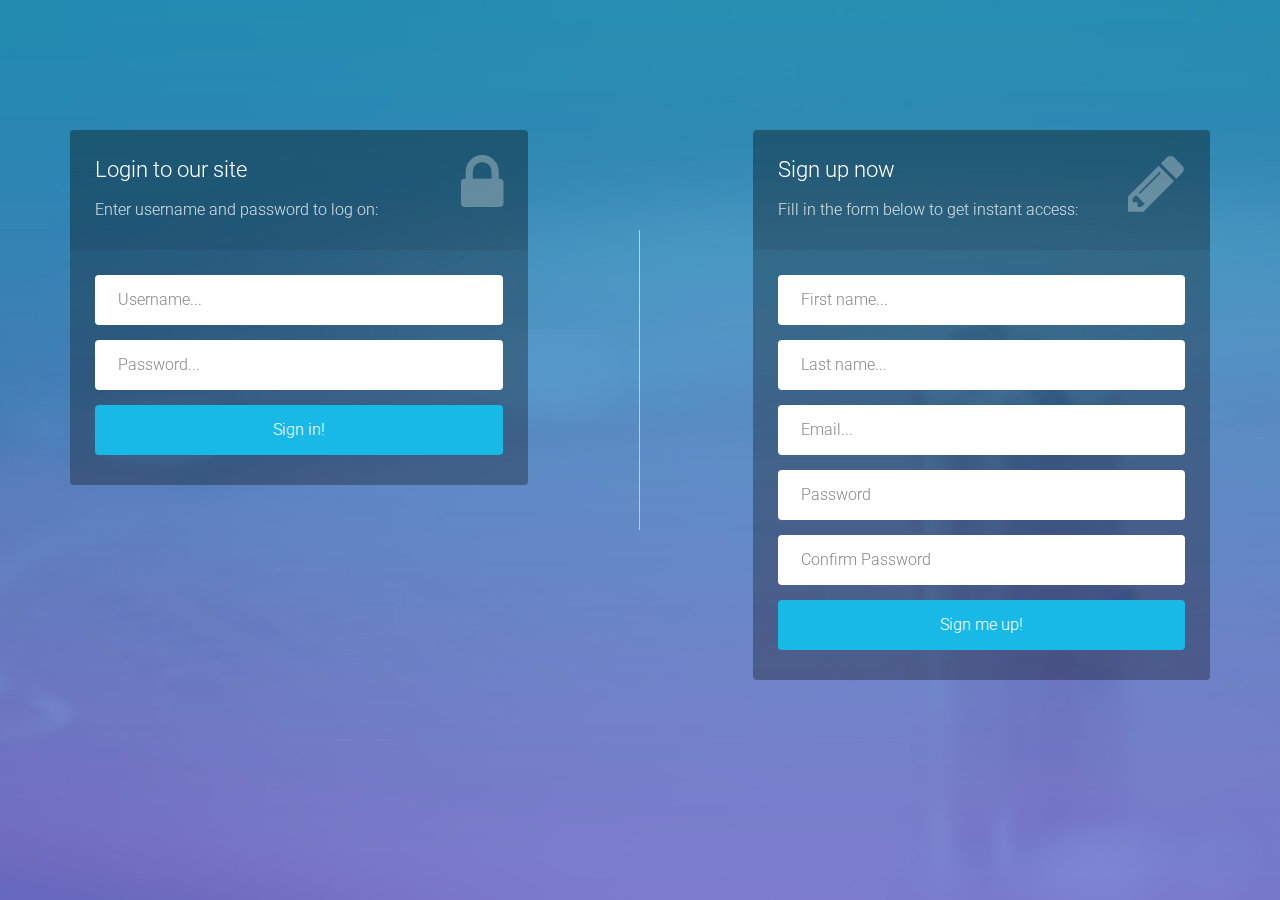
<file: LabAssignment10/Source/MongoRestApplication/index.html>
<!DOCTYPE html>
<html lang="en" ng-app="demoMongo" ng-controller="MongoRestController">

    <head>

        <meta charset="utf-8">
        <meta http-equiv="X-UA-Compatible" content="IE=edge">
        <meta name="viewport" content="width=device-width, initial-scale=1">


        <!-- CSS -->
        <link rel="stylesheet" href="http://fonts.googleapis.com/css?family=Roboto:400,100,300,500">
        <link rel="stylesheet" href="assets/bootstrap/css/bootstrap.min.css">
        <link rel="stylesheet" href="assets/font-awesome/css/font-awesome.min.css">
		<link rel="stylesheet" href="assets/css/form-elements.css">
        <link rel="stylesheet" href="assets/css/style.css">

        <!-- HTML5 Shim and Respond.js IE8 support of HTML5 elements and media queries -->
        <!-- WARNING: Respond.js doesn't work if you view the page via file:// -->
        <!--[if lt IE 9]>
            <script src="https://oss.maxcdn.com/libs/html5shiv/3.7.0/html5shiv.js"></script>
            <script src="https://oss.maxcdn.com/libs/respond.js/1.4.2/respond.min.js"></script>
        <![endif]-->

        <!-- Favicon and touch icons -->
        <link rel="shortcut icon" href="assets/ico/favicon.png">
        <link rel="apple-touch-icon-precomposed" sizes="144x144" href="assets/ico/apple-touch-icon-144-precomposed.png">
        <link rel="apple-touch-icon-precomposed" sizes="114x114" href="assets/ico/apple-touch-icon-114-precomposed.png">
        <link rel="apple-touch-icon-precomposed" sizes="72x72" href="assets/ico/apple-touch-icon-72-precomposed.png">
        <link rel="apple-touch-icon-precomposed" href="assets/ico/apple-touch-icon-57-precomposed.png">
		<script>
			function validation()
			{
				form = document.forms["regform"];
				name = form["fname"].value;	//name validation
				if(name.length<6)
				{
					alert("Username must have atleast 6 characters");
					form.focus();
					return false;
				}
				if(!name.match(/^[A-Z][ _A-Za-z]*$/))
				{
					alert("Invalid name.Hint:Name must start with Capital letter.");
					form.focus();
					return false;
				}

				mailId = form["email"].value;	//Mail ID validation
				if(!mailId.match(/^[A-Za-z.]+\@[A-Za-z]+\.[A-Za-z]+$/))
				{
					alert("Invalid Mail ID");
					form.focus();
					return false;
				}



				pwd = form["password"].value;	//password validation
				if(pwd.length<6)
				{
					alert("Length of password should not be less than 6 characters");
					form.focus();
					return false;
				}
				if(!pwd.match(/^[A-Za-z_]*$/))
				{
					alert("Password must contain only alphabets.");
					form.focus();
					return false;
				}

				cnfpwd = form["cpassword"].value;
				if(pwd != cnfpwd)
				{
					alert("Password and confirmed password must match.")
					form.focus();
					return false;
				}
			}
		</script>
		<script>
			function validataionn() {
				var j=0;

				var xmlhttp = new XMLHttpRequest();
                var url = "https://api.mongolab.com/api/1/databases/demodb/collections/users?apiKey=4DmQjd6UEIfFtIxdMQeiGosFPdwZfRJj";

				xmlhttp.onreadystatechange = function () {
					if (this.readyState == 4 && this.status == 200) {
						myFunction(this.responseText);
					}
				}
				xmlhttp.open("GET", url, true);
				xmlhttp.send();

				function myFunction(response) {
					var arr = JSON.parse(response);
					var i;
					var valiu = document.getElementById("form-username").value;
					var valip = document.getElementById("form-password").value;
					var arr1 = JSON.parse(response);
					for (i = 0; i < arr1.length; i++) {
						hello = arr[i].fname;
						hey = arr[i].password;
						if (valiu == hello && valip == hey) {

							window.alert("login success");
							window.location="home.html";
							j=1;
							return true;

						}
						else {

							window.alert("login success");

							j=0;
							return false;
						}
					}
				}

				//if (j==1){return true;}
				//else {return false;}
			}
		</script>
    </head>

    <body>

        <!-- Top content -->
        <div class="top-content">

            <div class="inner-bg">
                <div class="container">

                    <div class="row">
                        <div class="col-sm-5">

                        	<div class="form-box">
								 <div class="form-top">
                                    <div class="form-top-left">
                                        <h3>Login to our site</h3>
                                        <p>Enter username and password to log on:</p>
                                    </div>
                                    <div class="form-top-right">
                                        <i class="fa fa-lock"></i>
                                    </div>
                                </div>
                               <div class="form-bottom">
                                    <form  role="form" action="home.html" method="post" class="login-form" onsubmit="return validataionn()"/>
                                        <div class="form-group">
                                            <label class="sr-only" for="form-username">Username</label>
                                            <input type="text" name="form-username" placeholder="Username..." class="form-username form-control" id="form-username">
                                        </div>
                                        <div class="form-group">
                                            <label class="sr-only" for="form-password">Password</label>
                                            <input type="password" name="form-password" placeholder="Password..." class="form-password form-control" id="form-password">
                                        </div>
                                        <button type="submit" class="btn">Sign in!</button>
                                    </form>
                                </div>
		                    </div>


                        </div>

                        <div class="col-sm-1 middle-border"></div>
                        <div class="col-sm-1"></div>

                        <div class="col-sm-5">

                        	<div class="form-box">
                        		<div class="form-top">
	                        		<div class="form-top-left">
	                        			<h3>Sign up now</h3>
	                            		<p>Fill in the form below to get instant access:</p>
	                        		</div>
	                        		<div class="form-top-right">
	                        			<i class="fa fa-pencil"></i>
	                        		</div>
	                            </div>
	                            <div class="form-bottom">
				                    <form name= regform role="form" action="home.html" method="post" class="registration-form" ng-submit="insertData();" onsubmit="return validation()" />
				                    	<div class="form-group">
				                    		<label class="sr-only" for="form-first-name">First name</label>
				                        	<input type="text" name="fname" placeholder="First name..." class="form-first-name form-control" ng-model="formData.fname" id="form-first-name">
				                        </div>
				                        <div class="form-group">
				                        	<label class="sr-only" for="form-last-name">Last name</label>
				                        	<input type="text" name="lname" placeholder="Last name..." ng-model="formData.lname" class="form-last-name form-control" id="form-last-name">
				                        </div>
				                        <div class="form-group">
				                        	<label class="sr-only" for="form-first-name">Email</label>
				                        	<input type="text" name="email" placeholder="Email..." class="form-email form-control" ng-model="formData.email" id="form-email">
				                        </div>
										<div class="form-group">
											<label class="sr-only" for="form-last-name">Password</label>
											<input type="password" name="password" placeholder="Password" class="form-last-name form-control" ng-model="formData.password" id="form-passwordr">
										</div>
										<div class="form-group">
											<label class="sr-only" for="form-last-name">Confirm Password</label>
											<input type="password" name="cpassword" placeholder="Confirm Password" ng-model="formData.cpassword" class="form-last-name form-control" id="form-cnfpassword">
										</div>

				                        <button type="submit" class="btn">Sign me up!</button>
				                    </form>
			                    </div>
                        	</div>

                        </div>
                    </div>

                </div>
            </div>

        </div>

        <!-- Footer -->


        <!-- Javascript -->
        <script src="assets/js/jquery-1.11.1.min.js"></script>
        <script src="assets/bootstrap/js/bootstrap.min.js"></script>
        <script src="assets/js/jquery.backstretch.min.js"></script>
        <script src="assets/js/scripts.js"></script>

        <!--[if lt IE 10]>
            <script src="assets/js/placeholder.js"></script>
        <![endif]-->
		<script type="text/javascript" src="http://code.angularjs.org/1.1.1/angular.js"></script>
		<script type="text/javascript" src="http://code.angularjs.org/1.1.1/angular-resource.js"></script>
		<script type="text/javascript" src="http://code.angularjs.org/1.1.1/angular-sanitize.js"></script>
		<script src="js/index.js"></script>
    </body>

</html>
</file>
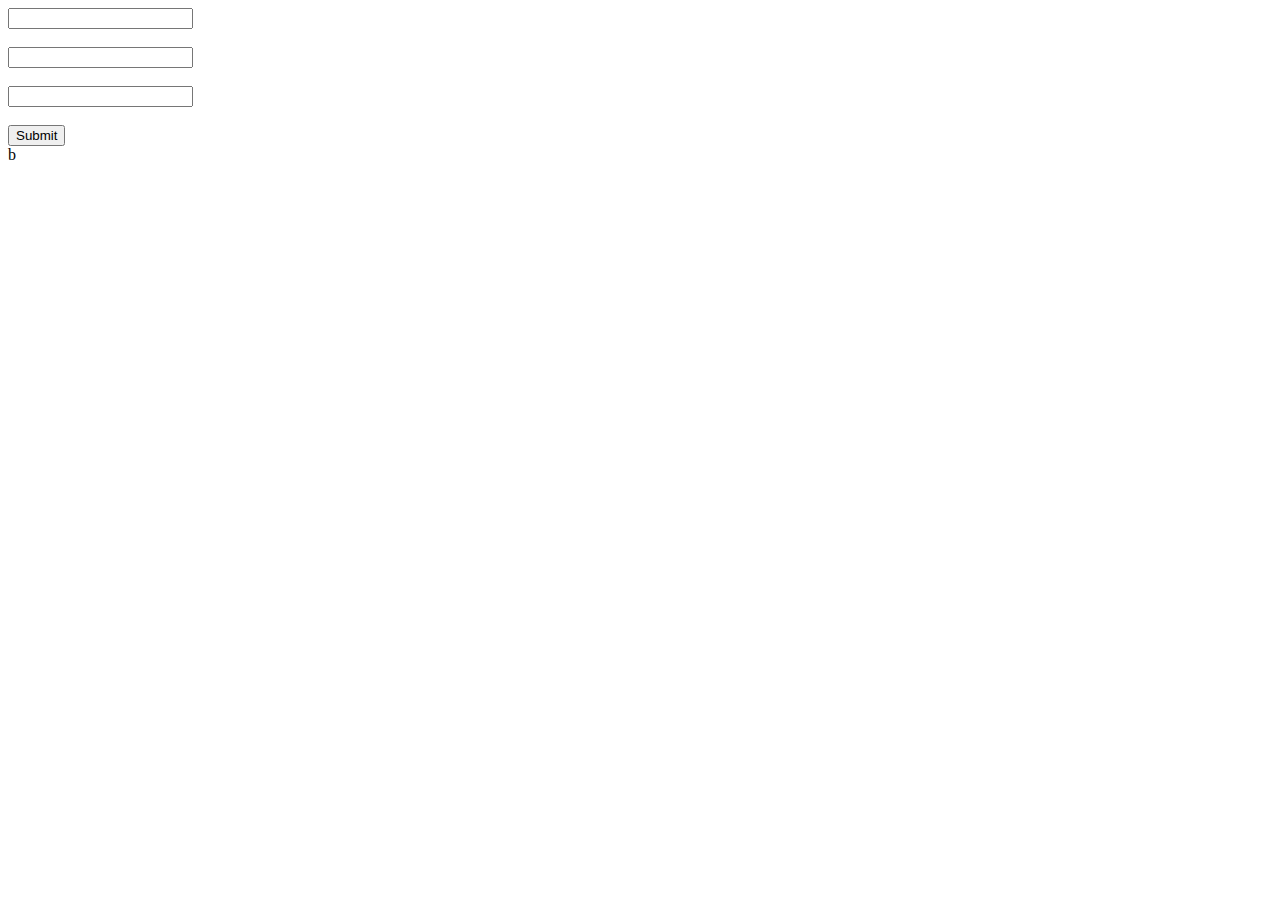
<file: LabAssignment10/Source/MongoRestApplication/hellotest.html>
<html>

<head>
    <style>

    </style>
</head>
<body>

<input type="text" id="i2"></br></br>
<input type="text" id="x2"></br></br>
<input type="text" id="y"></br></br>
<!--  <progress max="100" id="prog" value="">
 </progress> -->

<input type="submit" onclick="move()">


<div id="out">b</div>

<br>


<script>
    function move()
    {




        var inc=document.getElementById("i2").value;
        var exp=document.getElementById("x2").value;
        var xmlhttp = new XMLHttpRequest();
        var url="http://localhost:8080/RESTExample/restexample/savings/"+inc+"/"+exp;
        //+inc+"/"+exp;
        //  document.write(url);
        xmlhttp.onreadystatechange=function() {
            if (this.readyState == 4 && this.status == 200) {
                myFunction(this.responseText);
            }
        }
        xmlhttp.open("GET", url, true);
        xmlhttp.send();
        function myFunction(response) {
            var obj = JSON.parse(response);
            // document.getElementById("my_result").innerHTML = '<img src="'+obj.hits[1].webformatURL+'"/>';
            // document.getElementById("out").innerHTML = obj.income;
            document.write(obj.income);
        }
        //     $.getJSON(url, function(data) {
        //   document.write(data.income);
        // }

    }



</script>

</body>
</html>
</file>
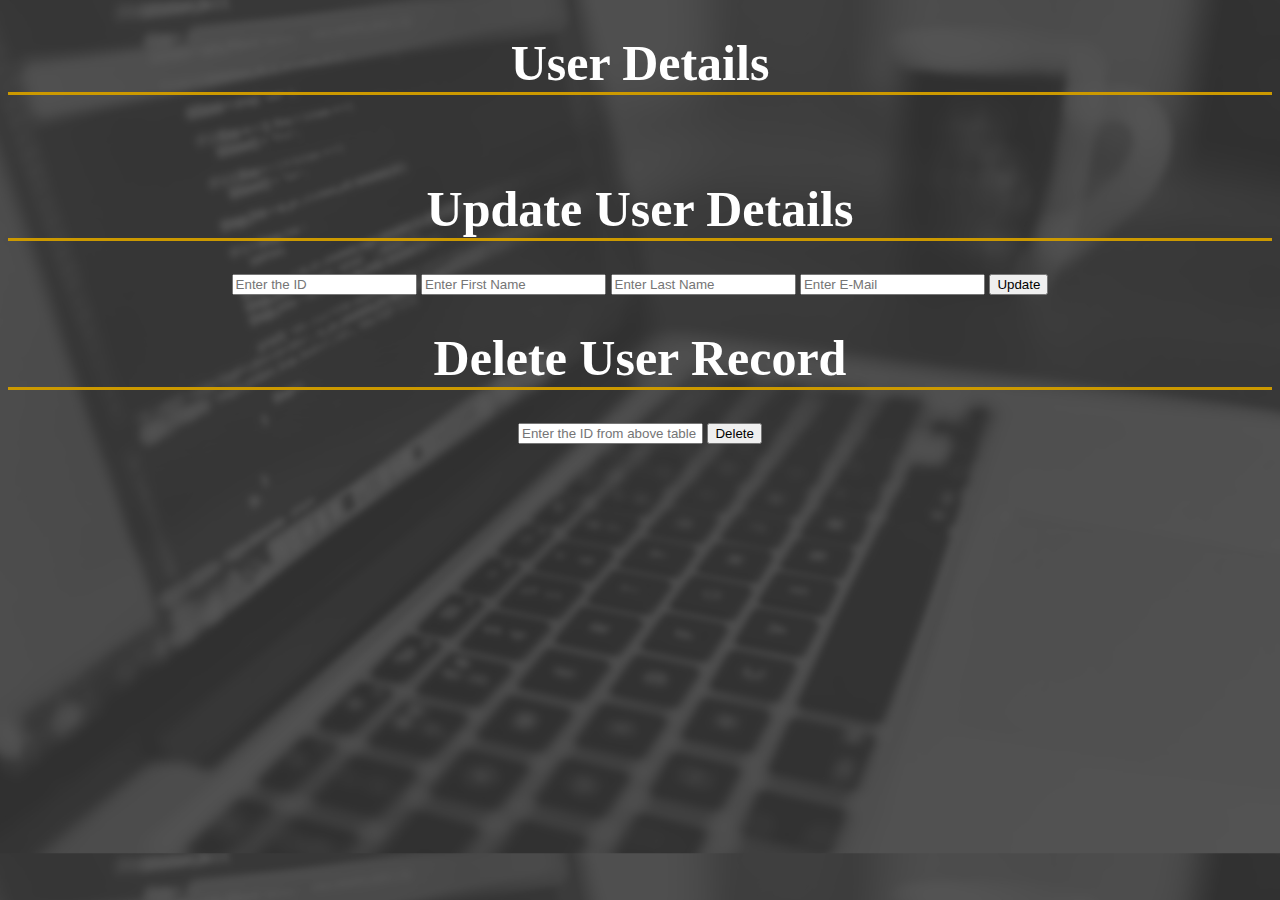
<file: LabAssignment10/Source/MongoRestApplication/home.html>
<!DOCTYPE html>
<html>
<head>
    <link rel='stylesheet prefetch' href='http://maxcdn.bootstrapcdn.com/font-awesome/4.2.0/css/font-awesome.min.css'>
    <link rel="stylesheet" href="css/style1.css">
    <style>
        h1 {
            border-bottom: 3px solid #cc9900;
            color:#FFFFFF;
            font-size: 50px;
        }
        table, th , td  {
            border: 1px solid grey;
            border-collapse: collapse;
            padding: 5px;
        }
        table tr:nth-child(odd) {
            background-color: #f1f1f1;
        }
        table tr:nth-child(even) {
            background-color: #ffffff;
        }
    </style>
    <script type="text/javascript" src="http://code.angularjs.org/1.1.1/angular.js"></script>
    <script type="text/javascript" src="http://code.angularjs.org/1.1.1/angular-resource.js"></script>
    <script type="text/javascript" src="http://code.angularjs.org/1.1.1/angular-sanitize.js"></script>
    <script src="app.js"></script>
    <script src="no.js"></script>
</head>
<body ng-app="demoMongo" id="body" background="keyboard.jpg" style="background-size:cover">
<div >
<h1 align="left" style="font-family: 'Times New Roman'">User Details</h1>
<div id="id01"></div>
<script>
    var xmlhttp = new XMLHttpRequest();
    var url = "https://api.mongolab.com/api/1/databases/demodb/collections/users?apiKey=4DmQjd6UEIfFtIxdMQeiGosFPdwZfRJj";
    xmlhttp.onreadystatechange=function() {
        if (this.readyState == 4 && this.status == 200) {
            myFunction(this.responseText);
        }
    }
    xmlhttp.open("GET", url, true);
    xmlhttp.send();

    function myFunction(response) {
        var arr = JSON.parse(response);
        var i;
        var out = "<center><table> <tr><td><strong>Sno</strong></td><td><strong>First Name</strong></td><td><strong>Last Name</strong></td><td><strong>Email Address</strong></td><td><strong>ID</strong></td></tr>";

        for(i = 0; i < arr.length; i++) {
            out += "<tr><td>"+i+"</td><td>" +
                    arr[i].fname +
                    "</td><td>" +
                    arr[i].lname +
                    "</td><td>" +
                    arr[i].email +
                    "</td><td>" +
                    arr[i]._id["$oid"] +
                    "</td></tr>";
        }
        out += "</table></center>";
        document.getElementById("id01").innerHTML = out;
    }
</script>
<div ng-controller="MongoRestController" ng-init="disp()">
    <!--<div id="container" class="g1">-->
    </div><br>
    <div class="fl1" >
        <h1 style="font-family: 'Times New Roman'">Update User Details</h1>
       <center><form method="post" action="http://127.0.0.1:8081/update">
            <input type="text" class="textbox1" name="id2" id="id2" placeholder="Enter the ID" />
            <input type="text" class="textbox1" name="fn" placeholder="Enter First Name" />
            <input type="text" class="textbox1" name="ln" placeholder="Enter Last Name"/>
            <input type="text" class="textbox1" name="ml" placeholder="Enter E-Mail"/>
            <input type="submit" class="i1" value="Update" >
        </form></center>
        <h1 style="font-family: 'Times New Roman'">Delete User Record</h1>
        <center>
        <form method="post" action="http://127.0.0.1:8081/delete" autocomplete="on">
            <input type="text" class="textbox1" name="id1" id="id1" placeholder="Enter the ID from above table"/>
            <input type="submit" class="i1" value="Delete"  >

        </form></center></div></div>
    <script>    function sync() {
        document.getElementById('id1').value=document.getElementById('id2').value;
    }
    </script>
</div>
</body>
</html>
</file>
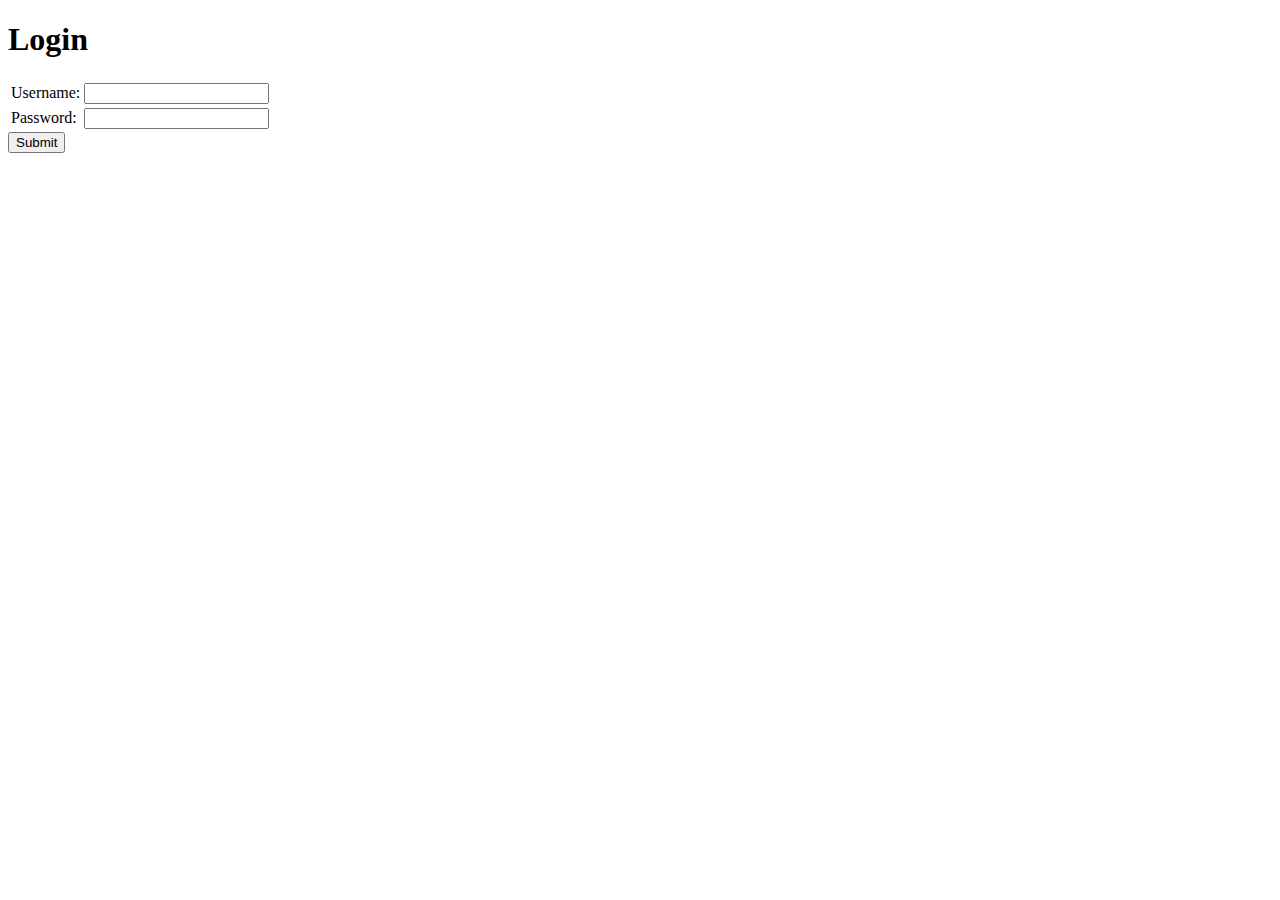
<file: LabAssignment10/Source/MongoRestApplication/login.html>
<!doctype html>
<html>
<head>
        <script>
            function validataionn() {
                var j=0;

                var xmlhttp = new XMLHttpRequest();
                var url = "https://api.mongolab.com/api/1/databases/asedemo/collections/demoase?apiKey=DHQSGAZHu1t3lZ7KC6x5yy-7i_pt30Y7";

                xmlhttp.onreadystatechange = function () {
                    if (this.readyState == 4 && this.status == 200) {
                        myFunction(this.responseText);
                    }
                }
                xmlhttp.open("GET", url, true);
                xmlhttp.send();

                function myFunction(response) {
                    var arr = JSON.parse(response);
                    var i;
                    var valiu = document.getElementById("form-username").value;
                    var valip = document.getElementById("form-password").value;
                    var arr1 = JSON.parse(response);
                    for (i = 0; i < arr1.length; i++) {
                        hello = arr[i].fname;
                        hey = arr[i].password;
                        if (valiu == hello && valip == hey) {

                            window.alert("login success");
                            form.focus();
                            j=1;


                        }
                        else {

                            window.alert("login success");
                            form.focus();
                            j=0;
                        }
                    }
                }

            if (j==1){return true;}
            else {return false;}
            }
    </script>

</head>
<body>
<form method="post" action="http://localhost:8080/BugBooks/logu" onsubmit="return validataionn()">

    <h1>Login</h1>
    <table class="center">
        <tr>
            <td>Username:</td>
            <td><input type="text" name="username" id="form-username"/></td>
        </tr>
        <tr>
            <td>Password:</td>
            <td><input type="password" name="password" id="form-password"/></td>
        </tr>
    </table>
    <input type="submit" value="Submit"/>

</form>
</body>
</html>
</file>
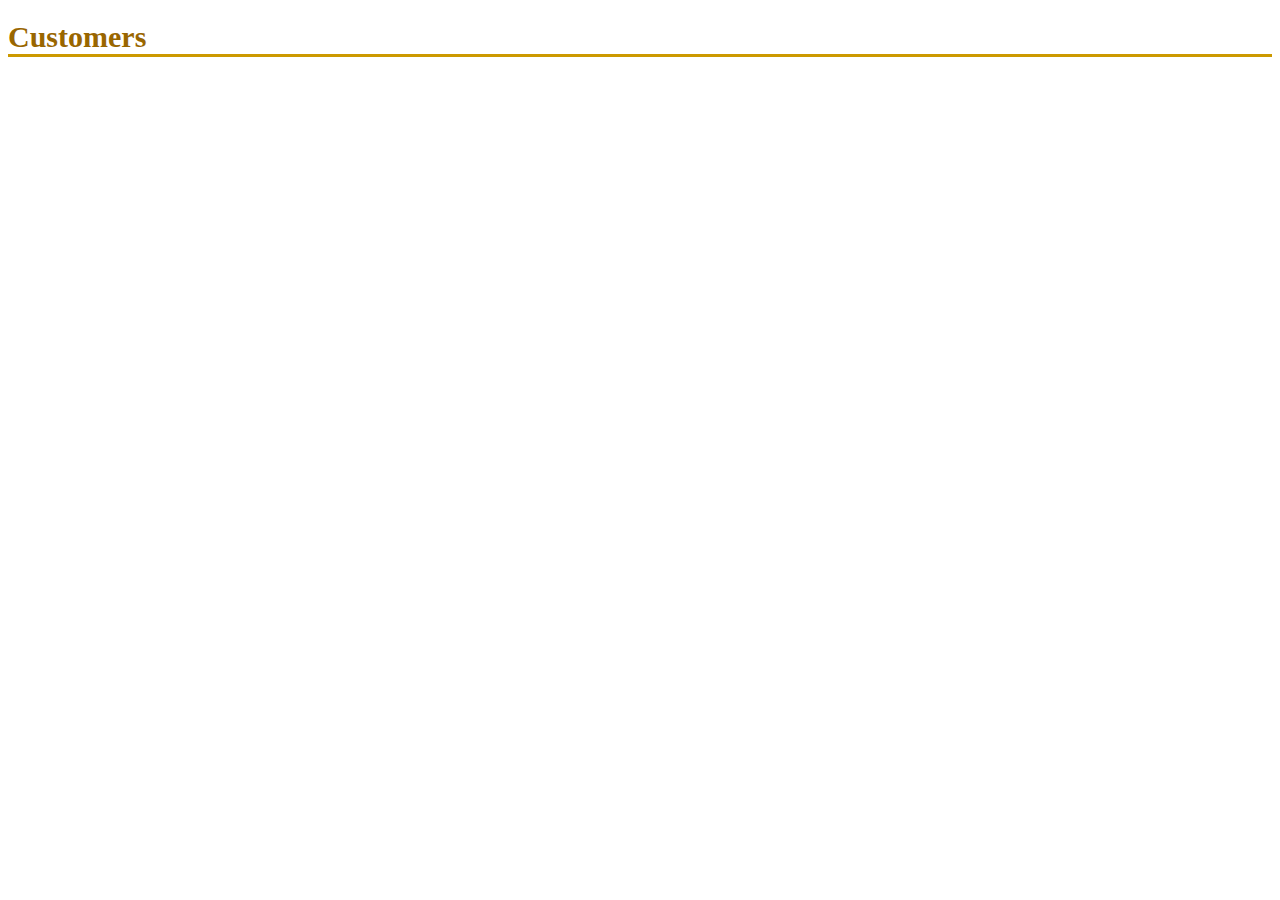
<file: LabAssignment10/Source/MongoRestApplication/testc.html>
<!DOCTYPE html>
<html>
<head>
    <style>
        h1 {
            border-bottom: 3px solid #cc9900;
            color: #996600;
            font-size: 30px;
        }
        table, th , td  {
            border: 1px solid grey;
            border-collapse: collapse;
            padding: 5px;
        }
        table tr:nth-child(odd) {
            background-color: #f1f1f1;
        }
        table tr:nth-child(even) {
            background-color: #ffffff;
        }
    </style>
</head>
<body>

<h1>Customers</h1>
<div id="id01"></div>
<div id="id02"></div>

<script>
    var xmlhttp = new XMLHttpRequest();
    var url = "https://api.mongolab.com/api/1/databases/asedemo/collections/demoase?apiKey=DHQSGAZHu1t3lZ7KC6x5yy-7i_pt30Y7";

    xmlhttp.onreadystatechange=function() {
        if (this.readyState == 4 && this.status == 200) {
            myFunction(this.responseText);
        }
    }
    xmlhttp.open("GET", url, true);
    xmlhttp.send();

    function myFunction(response) {
        var arr = JSON.parse(response);
        var i;

        var valiu =document.getElementById("form-username").value;
        var valip =document.getElementById("form-password").value;
        var arr1= JSON.parse(response);
        for (i=0; i<arr1.length; i++)
        {
            hello =arr[i].fname;
            hey = arr[i].password;
            if (valiu==hello && valip==hey)
            {
                return true;
            }

        }

    }
</script>

</body>
</html>
</file>
<file: LabAssignment10/Source/MongoRestApplication/assets/css/form-elements.css>
input[type="text"], 
input[type="password"], 
textarea, 
textarea.form-control {
	height: 50px;
    margin: 0;
    padding: 0 20px;
    vertical-align: middle;
    background: #fff;
    border: 3px solid #fff;
    font-family: 'Roboto', sans-serif;
    font-size: 16px;
    font-weight: 300;
    line-height: 50px;
    color: #888;
    -moz-border-radius: 4px; -webkit-border-radius: 4px; border-radius: 4px;
    -moz-box-shadow: none; -webkit-box-shadow: none; box-shadow: none;
    -o-transition: all .3s; -moz-transition: all .3s; -webkit-transition: all .3s; -ms-transition: all .3s; transition: all .3s;
}

textarea, 
textarea.form-control {
	padding-top: 10px;
	padding-bottom: 10px;
	line-height: 30px;
}

input[type="text"]:focus, 
input[type="password"]:focus, 
textarea:focus, 
textarea.form-control:focus {
	outline: 0;
	background: #fff;
    border: 3px solid #fff;
    -moz-box-shadow: none; -webkit-box-shadow: none; box-shadow: none;
}

input[type="text"]:-moz-placeholder, input[type="password"]:-moz-placeholder, 
textarea:-moz-placeholder, textarea.form-control:-moz-placeholder { color: #888; }

input[type="text"]:-ms-input-placeholder, input[type="password"]:-ms-input-placeholder, 
textarea:-ms-input-placeholder, textarea.form-control:-ms-input-placeholder { color: #888; }

input[type="text"]::-webkit-input-placeholder, input[type="password"]::-webkit-input-placeholder, 
textarea::-webkit-input-placeholder, textarea.form-control::-webkit-input-placeholder { color: #888; }



button.btn {
	height: 50px;
    margin: 0;
    padding: 0 20px;
    vertical-align: middle;
    background: #19b9e7;
    border: 0;
    font-family: 'Roboto', sans-serif;
    font-size: 16px;
    font-weight: 300;
    line-height: 50px;
    color: #fff;
    -moz-border-radius: 4px; -webkit-border-radius: 4px; border-radius: 4px;
    text-shadow: none;
    -moz-box-shadow: none; -webkit-box-shadow: none; box-shadow: none;
    -o-transition: all .3s; -moz-transition: all .3s; -webkit-transition: all .3s; -ms-transition: all .3s; transition: all .3s;
}

button.btn:hover { opacity: 0.6; color: #fff; }

button.btn:active { outline: 0; opacity: 0.6; color: #fff; -moz-box-shadow: none; -webkit-box-shadow: none; box-shadow: none; }

button.btn:focus { outline: 0; opacity: 0.6; background: #19b9e7; color: #fff; }

button.btn:active:focus, button.btn.active:focus { outline: 0; opacity: 0.6; background: #19b9e7; color: #fff; }
</file>
<file: LabAssignment10/Source/MongoRestApplication/assets/css/style.css>
body {
    font-family: 'Roboto', sans-serif;
    font-size: 16px;
    font-weight: 300;
    color: #888;
    line-height: 30px;
    text-align: center;
}

strong { font-weight: 500; }

a, a:hover, a:focus {
	color: #19b9e7;
	text-decoration: none;
    -o-transition: all .3s; -moz-trans7ition: all .3s; -webkit-transition: all .3s; -ms-transition: all .3s; transition: all .3s;
}

h1, h2 {
	margin-top: 10px;
	font-size: 38px;
    font-weight: 100;
    color: #555;
    line-height: 50px;
}

h3 {
	font-size: 22px;
    font-weight: 300;
    color: #555;
    line-height: 30px;
}

img { max-width: 100%; }

::-moz-selection { background: #ffffff; color: #fff; text-shadow: none; }
::selection { background: #ffffff; color: #fff; text-shadow: none; }


.btn-link-1 {
	display: inline-block;
	height: 50px;
	margin: 5px;
	padding: 16px 20px 0 20px;
	background: #19b9e7;
	font-size: 16px;
    font-weight: 300;
    line-height: 16px;
    color: #fff;
    -moz-border-radius: 4px; -webkit-border-radius: 4px; border-radius: 4px;
}
.btn-link-1:hover, .btn-link-1:focus, .btn-link-1:active { outline: 0; opacity: 0.6; color: #fff; }

.btn-link-1.btn-link-1-facebook { background: #4862a3; }
.btn-link-1.btn-link-1-twitter { background: #55acee; }
.btn-link-1.btn-link-1-google-plus { background: #dd4b39; }

.btn-link-1 i {
	padding-right: 5px;
	vertical-align: middle;
	font-size: 20px;
	line-height: 20px;
}

.btn-link-2 {
	display: inline-block;
	height: 50px;
	margin: 5px;
	padding: 15px 20px 0 20px;
	background: rgba(0, 0, 0, 0.3);
	border: 1px solid #fff;
	font-size: 16px;
    font-weight: 300;
    line-height: 16px;
    color: #fff;
    -moz-border-radius: 4px; -webkit-border-radius: 4px; border-radius: 4px;
}
.btn-link-2:hover, .btn-link-2:focus, 
.btn-link-2:active, .btn-link-2:active:focus { outline: 0; opacity: 0.6; background: rgba(0, 0, 0, 0.3); color: #fff; }

.btn-link-2 i {
	padding-right: 5px;
	vertical-align: middle;
	font-size: 20px;
	line-height: 20px;
}


/***** Top content *****/

.inner-bg {
    padding: 60px 0 80px 0;
}

.top-content .text {
	color: #fff;
}

.top-content .text h1 { color: #fff; }

.top-content .description {
	margin: 20px 0 10px 0;
}

.top-content .description p { opacity: 0.8; }

.top-content .description a {
	color: #fff;
}
.top-content .description a:hover, 
.top-content .description a:focus { border-bottom: 1px dotted #fff; }

.form-box {
	margin-top: 70px;
}

.form-top {
	overflow: hidden;
	padding: 0 25px 15px 25px;
	background: #444;
	background: rgba(0, 0, 0, 0.35);
	-moz-border-radius: 4px 4px 0 0; -webkit-border-radius: 4px 4px 0 0; border-radius: 4px 4px 0 0;
	text-align: left;
}

.form-top-left {
	float: left;
	width: 75%;
	padding-top: 25px;
}

.form-top-left h3 { margin-top: 0; color: #fff; }
.form-top-left p { opacity: 0.8; color: #fff; }

.form-top-right {
	float: left;
	width: 25%;
	padding-top: 5px;
	font-size: 66px;
	color: #fff;
	line-height: 100px;
	text-align: right;
	opacity: 0.3;
}

.form-bottom {
	padding: 25px 25px 30px 25px;
	background: #444;
	background: rgba(0, 0, 0, 0.3);
	-moz-border-radius: 0 0 4px 4px; -webkit-border-radius: 0 0 4px 4px; border-radius: 0 0 4px 4px;
	text-align: left;
}

.form-bottom form textarea {
	height: 100px;
}

.form-bottom form button.btn {
	width: 100%;
}

.form-bottom form .input-error {
	border-color: #19b9e7;
}

.social-login {
	margin-top: 35px;
}

.social-login h3 {
	color: #fff;
}

.social-login-buttons {
	margin-top: 25px;
}

.middle-border {
	min-height: 300px;
	margin-top: 170px;
	border-right: 1px solid #fff;
	border-right: 1px solid rgba(255, 255, 255, 0.6);
}


/***** Footer *****/

footer {
	padding-bottom: 70px;
	color: #fff;
}

footer .footer-border {
	width: 200px;
	margin: 0 auto;
	padding-bottom: 30px;
	border-top: 1px solid #fff;
	border-top: 1px solid rgba(255, 255, 255, 0.6);
}

footer p { opacity: 0.8; }

footer a {
	color: #fff;
}
footer a:hover, footer a:focus { color: #fff; border-bottom: 1px dotted #fff; }


/***** Media queries *****/

@media (min-width: 992px) and (max-width: 1199px) {}

@media (min-width: 768px) and (max-width: 991px) {}

@media (max-width: 767px) {
	
	.middle-border { min-height: auto; margin: 65px 30px 0 30px; border-right: 0; 
						border-top: 1px solid #fff; border-top: 1px solid rgba(255, 255, 255, 0.6); }
	
}

@media (max-width: 415px) {
	
	h1, h2 { font-size: 32px; }

}
</file>
<file: LabAssignment10/Source/MongoRestApplication/css/style1.css>
@import url(http://fonts.googleapis.com/css?family=Vibur);
* {
  box-sizing: border-box;
  -moz-box-sizing: border-box;
  -webkit-box-sizing: border-box;
  font-family: arial;
}
/*body {
  background: #FF9000;
}
*/

h1 {
  color: #000;
  text-align: center;
  font-family: 'Vibur', cursive;
  font-size: 50px;
}

.login-form {
  width: 350px;
  padding: 40px 30px;
  background: #eee;
  -moz-border-radius: 4px;
  -webkit-border-radius: 4px;
  border-radius: 4px;
  margin: auto;
  position: absolute;
  left: 0;
  right: 0;
  top: 50%;
  -moz-transform: translateY(-50%);
  -ms-transform: translateY(-50%);
  -webkit-transform: translateY(-50%);
  transform: translateY(-50%);
}

.form-group {
  position: relative;
  margin-bottom: 15px;
}

.form-control {
  width: 100%;
  height: 50px;
  border: none;
  padding: 5px 7px 5px 15px;
  background: #fff;
  color: #666;
  border: 2px solid #ddd;
  -moz-border-radius: 4px;
  -webkit-border-radius: 4px;
  border-radius: 4px;
}
.form-control:focus, .form-control:focus + .fa {
  border-color: #10CE88;
  color: #000;
}

.form-group .fa {
  position: absolute;
  right: 15px;
  top: 17px;
  color: #999;
}

.log-status.wrong-entry {
  -moz-animation: wrong-log 0.3s;
  -webkit-animation: wrong-log 0.3s;
  animation: wrong-log 0.3s;
}

.log-status.wrong-entry .form-control, .wrong-entry .form-control + .fa {
  border-color: #ed1c24;
  color: #ed1c24;
}

.log-btn {
  background: #0AC986;
  dispaly: inline-block;
  width: 100%;
  font-size: 16px;
  height: 50px;
  color: #fff;
  text-decoration: none;
  border: none;
  -moz-border-radius: 4px;
  -webkit-border-radius: 4px;
  border-radius: 4px;
}

.link {
  text-decoration: none;
  color: #C6C6C6;
  float: right;
  font-size: 12px;
  margin-bottom: 15px;
}
.link:hover {
  text-decoration: underline;
  color: #8C918F;
}

.alert {
  display: none;
  font-size: 12px;
  color: #f00;
  float: left;
}

@-moz-keyframes wrong-log {
  0%, 100% {
    left: 0px;
  }
  20% , 60% {
    left: 15px;
  }
  40% , 80% {
    left: -15px;
  }
}
@-webkit-keyframes wrong-log {
  0%, 100% {
    left: 0px;
  }
  20% , 60% {
    left: 15px;
  }
  40% , 80% {
    left: -15px;
  }
}
@keyframes wrong-log {
  0%, 100% {
    left: 0px;
  }
  20% , 60% {
    left: 15px;
  }
  40% , 80% {
    left: -15px;
  }
}
</file>
